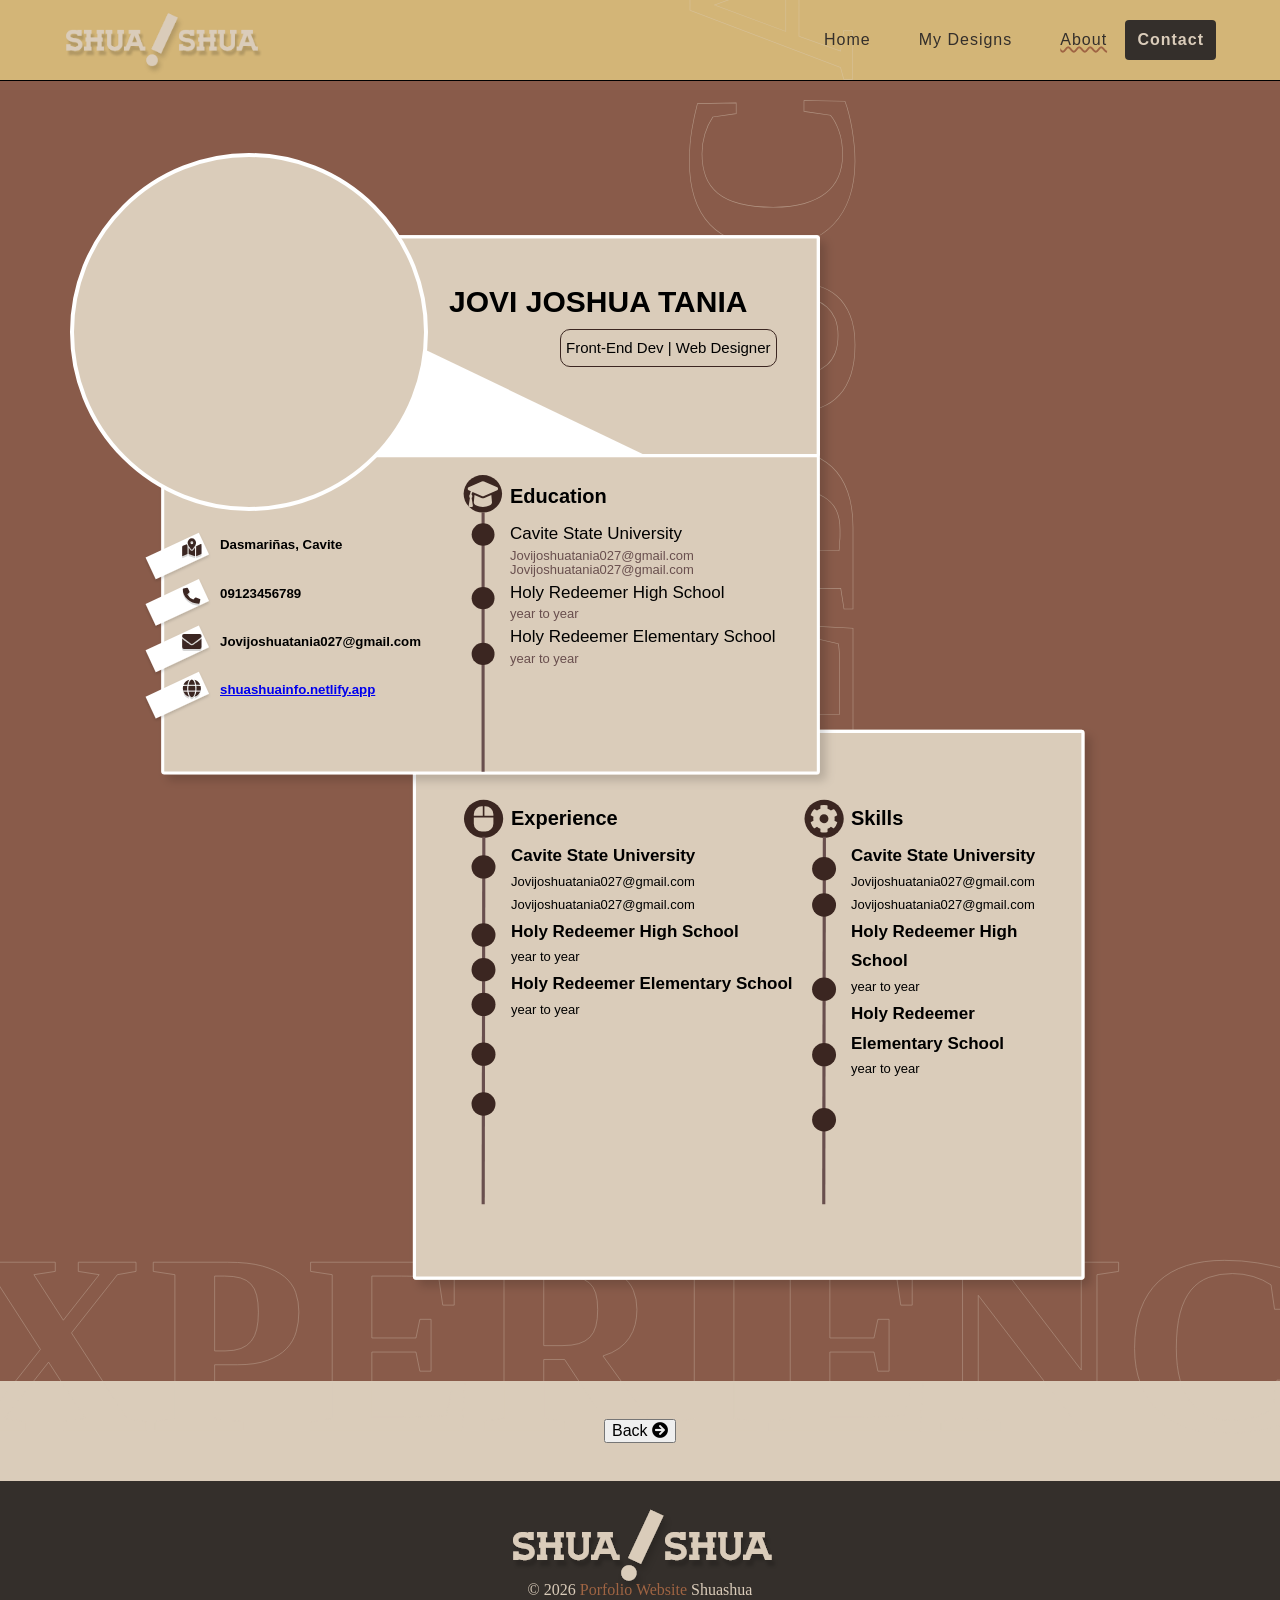
<file: Shuashua-Landing page/About.html>
<!DOCTYPE html>
<html lang="en">

<head>
    <meta charset="UTF-8">
    <meta http-equiv="X-UA-Compatible" content="IE=edge">
    <meta name="viewport" content="width=device-width, initial-scale=1.0">
    <title>Shuashua</title>
    <!-- favicon -->
    <link rel="shortcut icon" href="./Assets/My-Icon.png" type="image/x-icon" />
    <!-- normalize -->
    <link rel="stylesheet" href="./normalize.css" />
    <!-- font-awesome -->
    <link rel="stylesheet" href="https://cdnjs.cloudflare.com/ajax/libs/font-awesome/5.14.0/css/all.min.css" />
    <!-- main css -->
    <link rel="stylesheet" href="./main.css" />
</head>

<body>
    <nav class="navbar">

        <div class="nav-center">

            <div class="nav-header">
                <a href="index" class="nav-logo">
                    <img src="./Assets/Logo.png" draggable="false" alt="Logo not found">
                </a>

                <button type="button" class="btn nav-btn">
                    <i class="fas fa-bars" class="links-btn"></i>
                </button>
            </div>

            <div class="nav-links">
                <a href="index" class="nav-link" >home</a>
                <a href="designs" class="nav-link">my designs</a>
                <a href="About" class="nav-link" id="underline-link">about</a>

                <div class="contact-link">
                    <a href="contact.html" class="links-btn">contact</a>
                </div>
            </div>
        </div>
    </nav>
    <!-- end of nav -->

    <!-- main -->
    <section class="about-container">
        <div class="about-box-1">
            <img src="./Assets/about-box-1.svg" alt="">
            <div class="about-flex-top">
                <div class="about-flex-right">
                    <h1>JOVI JOSHUA TANIA</h1>
                    <h2>Front-End Dev | Web Designer</h2>
                </div>
                <div class="about-flex-left" id="about-info">
                    <h5>Dasmariñas, Cavite</h5>
                    <h5>09123456789</h5>
                    <h5>Jovijoshuatania027@gmail.com</h5>
                    <a href="#">
                        <h5>shuashuainfo.netlify.app</h5>
                    </a>
                    
                </div>
                <div class="about-flex-left" id="about-education">
                    <h1>Education</h1>
                    <h2>Cavite State University</h2>
                    <h3>Jovijoshuatania027@gmail.com</h3>
                    <h3>Jovijoshuatania027@gmail.com</h3>
                    <h2>Holy Redeemer High School</h2>
                    <h3>year to year</h3>
                    <h2>Holy Redeemer Elementary School</h2>
                    <h3>year to year</h3>
                </div>
            </div>
            <div class="about-profile"></div>
        </div>

            <img src="./Assets/EDUCA.svg" class="about-educa" alt="">
            <img src="./Assets/EXPERIENCE.svg" class="about-experience" alt="">

        <div class="about-box-2">
            <img src="./Assets/about-box-2.svg" alt="">
            <div class="about-flex-bottom">
                <div class="about-flex-left" id="about-experience">
                    <h1>Experience</h1>
                    <h2>Cavite State University</h2>
                    <h3>Jovijoshuatania027@gmail.com</h3>
                    <h3>Jovijoshuatania027@gmail.com</h3>
                    <h2>Holy Redeemer High School</h2>
                    <h3>year to year</h3>
                    <h2>Holy Redeemer Elementary School</h2>
                    <h3>year to year</h3>
                </div>
                <div class="about-flex-left" id="about-skills">
                    <h1>Skills</h1>
                    <h2>Cavite State University</h2>
                    <h3>Jovijoshuatania027@gmail.com</h3>   
                    <h3>Jovijoshuatania027@gmail.com</h3>
                    <h2>Holy Redeemer High School</h2>
                    <h3>year to year</h3>
                    <h2>Holy Redeemer Elementary School</h2>
                    <h3>year to year</h3>
                </div>
            </div>
        </div>

    </section>
    <!-- end of main -->

    <!-- i did create another div for just a button -->
    <div class="about-button-section">
        <a href="index.html">
            <button class="about-button">Back
                <i class="fas fa-arrow-circle-right"></i>
            </button>
        </a>
    </div>
    <!-- footer -->
    <footer class="page-footer">
    
        <div class="footer-logo">
            <img src="./Assets/Logo.png" alt="">
        </div>
        <p>
            &copy; <span id="date"></span>
            <span class="footer-logo">Porfolio Website</span>
            Shuashua
        </p>
    
    </footer>
    
    <!--Script-->
    <script src="./app.js"></script>
    
    </body>
    
</html>
</file>
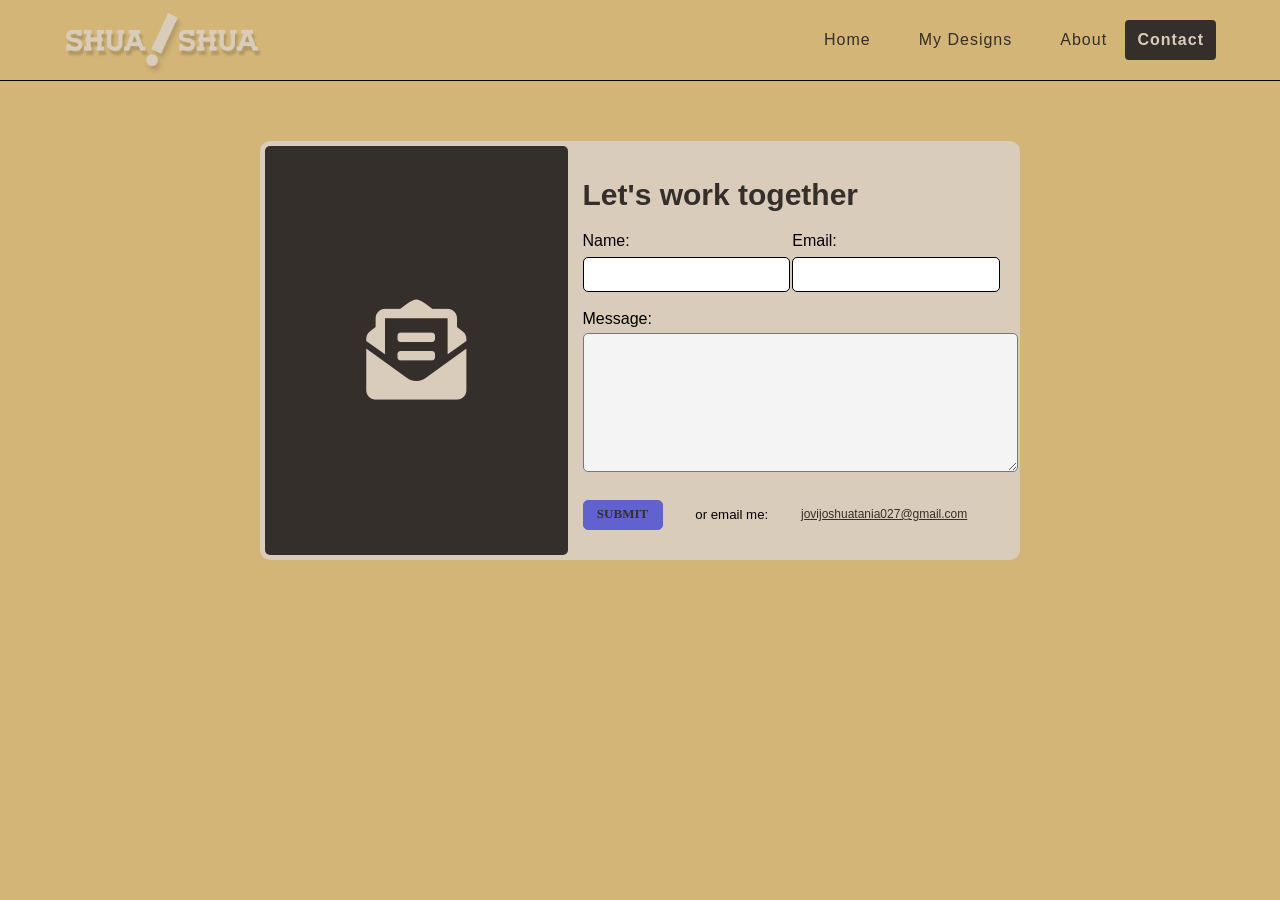
<file: Shuashua-Landing page/contact.html>
<!DOCTYPE html>
<html lang="en">

<head>
    <meta charset="UTF-8">
    <meta http-equiv="X-UA-Compatible" content="IE=edge">
    <meta name="viewport" content="width=device-width, initial-scale=1.0">
    <title>Shuashua</title>
    <!-- favicon -->
    <link rel="shortcut icon" href="./Assets/My-Icon.png" type="image/x-icon" />
    <!-- normalize -->
    <link rel="stylesheet" href="./normalize.css" />
    <!-- font-awesome -->
    <link rel="stylesheet" href="https://cdnjs.cloudflare.com/ajax/libs/font-awesome/5.14.0/css/all.min.css" />
    <!-- main css -->
    <link rel="stylesheet" href="./main.css" />
</head>

<body>
    <nav class="navbar">

        <div class="nav-center">

            <div class="nav-header">
                <a href="index.html" class="nav-logo">
                    <img src="./Assets/Logo.png" draggable="false" alt="Logo not found">
                </a>

                <button type="button" class="btn nav-btn">
                    <i class="fas fa-bars" class="links-btn"></i>
                </button>
            </div>

            <div class="nav-links">
                <a href="index.html" class="nav-link">home</a>
                <a href="designs.html" class="nav-link">my designs</a>
                <a href="https://drive.google.com/file/d/19__gtTe6ri9Hg6_3h8Zyv2FiRwlwkiGs/view" class="nav-link">about</a>

                <div class="contact-link">
                    <a href="contact.html" class="links-btn">contact</a>
                </div>
            </div>
        </div>
    </nav>
    <!-- end of nav -->
    
    <!-- main -->
    <!-- <section class="contact-container">

        <div class="contact-container-grid">

            <div class="contact-form">
                <form action="">
                    
                </form>
            </div>
        </div>

    </section> -->
    <section class="form-bg">

        <div class="form-center">

            <div class="form-right">
                <i class="fas fa-envelope-open-text"></i>
                <!-- <img src="https://play-lh.googleusercontent.com/HYbCzhAI27G_Hd2F-qPKHZJq6O7Xfrli6GjH-MPfCT5QeQdytUx_PxDE8idRqOn4lXQ"alt=""> -->
            </div>
            
            <form action="/action_page.php" class="form-left" method="post" autocomplete="off">
                <h1>Let's work together</h1>
                <div class="form-text">
                    <label for="fname">Name:</label>
                    <label for="fname">Email:</label>
                    <input type="text" class="text" id="fname" name="fname" placeholder="" size="8">
                    <input type="text" class="text" id="lname" name="lname" placeholder="" size="8">
                </div>
                <label for="fname">Message:</label><br>
                <textarea name="message" class="message" rows="7" cols="50" placeholder=""></textarea><br>
                <div class="form-button">
                    <input type="submit" class="submit" value="submit" onclick="alert('Thank you :)')">
                    <h5>or email me:</h5>
                    <a href="https://mail.google.com/mail/u/0/?ogbl#inbox? compose=GTvVlcRwPxSPdVBqFNCXntnLhFgfHrPtMrMftHZBKCPTCJHkNDTCWWLvmpwpLXcxHwJCbqzDfGtdC">jovijoshuatania027@gmail.com</a>
                </div>
            </form>
        </div>
        
    </section>
    <!-- end of main -->    

    <!-- footer -->
    <!-- <footer class="page-footer">
    
        <div class="footer-logo">
            <img src="./Assets/Logo.png" alt="">
        </div>
        <p>
            &copy; <span id="date"></span>
            <span class="footer-logo">Porfolio Website</span>
            Shuashua
        </p>
    
    </footer> -->
    
    <!--Script-->
    <script src="./app.js"></script>
    
    </body>
    
    </html>
</file>
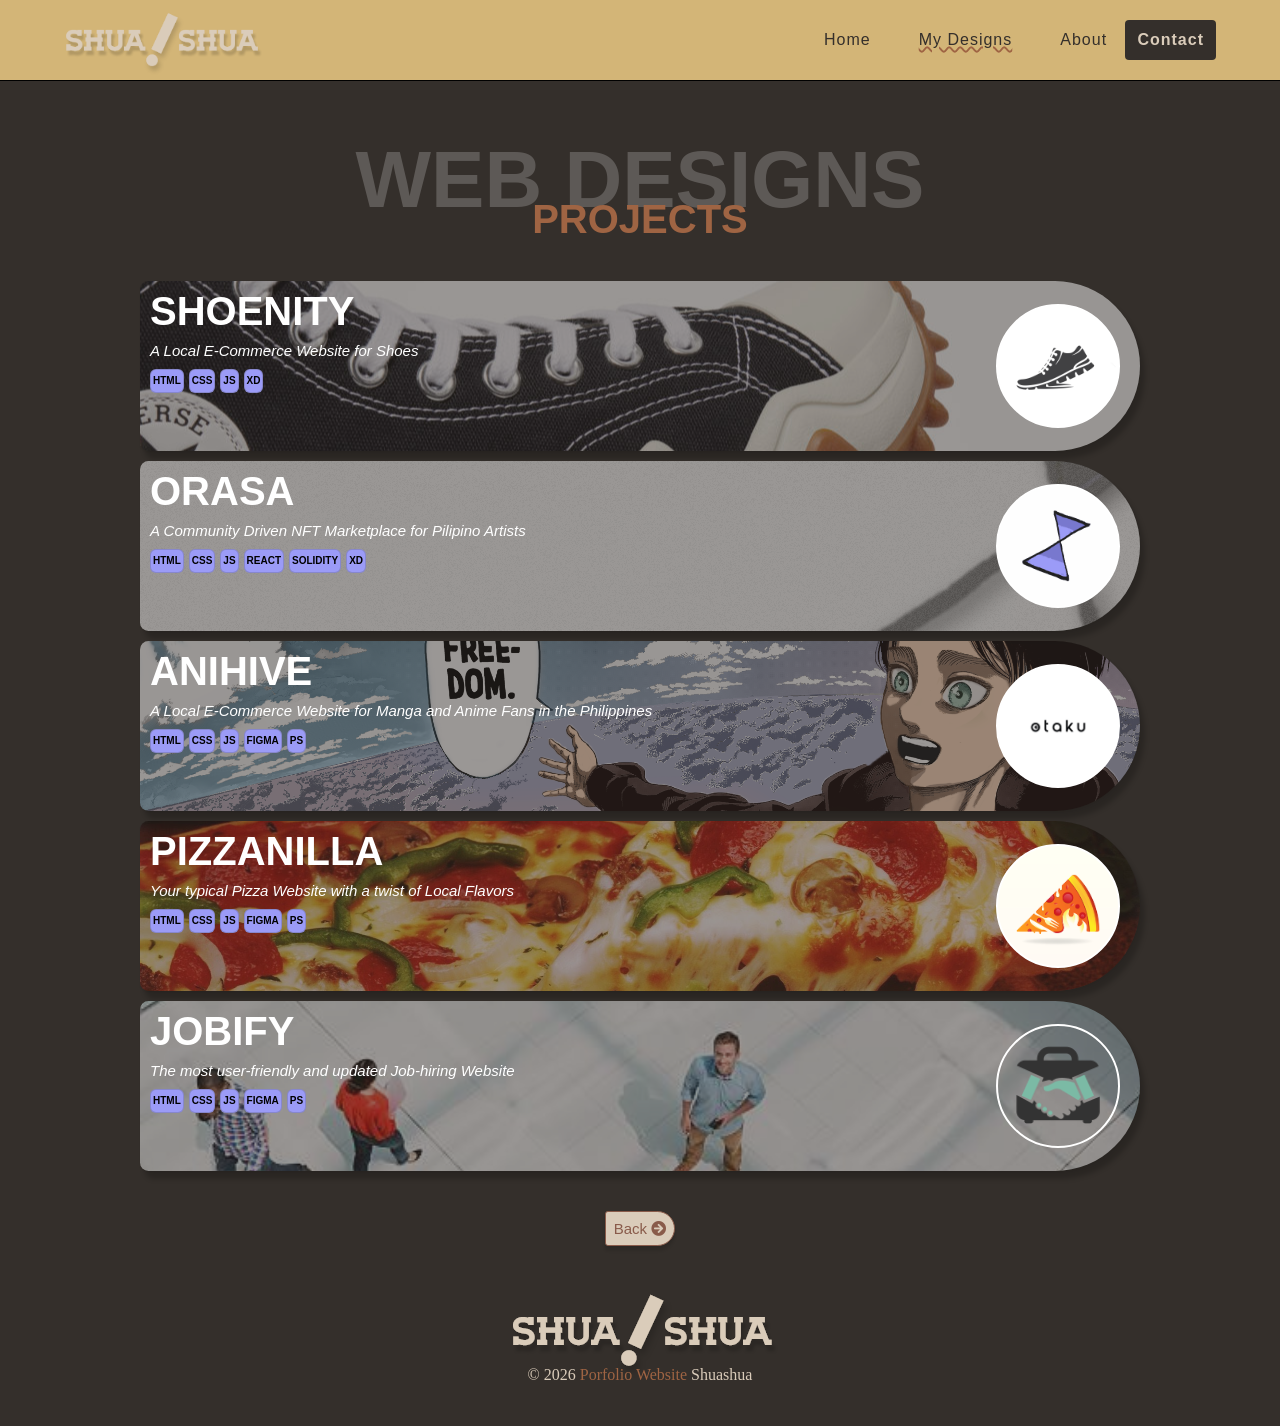
<file: Shuashua-Landing page/designs.html>
<!DOCTYPE html>
<html lang="en">

<head>
    <meta charset="UTF-8">
    <meta http-equiv="X-UA-Compatible" content="IE=edge">
    <meta name="viewport" content="width=device-width, initial-scale=1.0">
    <title>Shuashua</title>
    <!-- favicon -->
    <link rel="shortcut icon" href="./Assets/My-Icon.png" type="image/x-icon" />
    <!-- normalize -->
    <link rel="stylesheet" href="./normalize.css" />
    <!-- font-awesome -->
    <link rel="stylesheet" href="https://cdnjs.cloudflare.com/ajax/libs/font-awesome/5.14.0/css/all.min.css" />
    <!-- main css -->
    <link rel="stylesheet" href="./main.css" />
</head>

<body>
    <nav class="navbar">

        <div class="nav-center">

            <div class="nav-header">
                <a href="index.html" class="nav-logo">
                    <img src="./Assets/Logo.png" draggable="false" alt="Logo not found">
                </a>

                <button type="button" class="btn nav-btn">
                    <i class="fas fa-bars" class="links-btn"></i>
                </button>
            </div>

            <div class="nav-links">
                <a href="index.html" class="nav-link">home</a>
                <a href="designs.html" class="nav-link" id="underline-link">my designs</a>
                <a href="https://drive.google.com/file/d/19__gtTe6ri9Hg6_3h8Zyv2FiRwlwkiGs/view" class="nav-link">about</a>

                <div class="contact-link">
                    <a href="contact.html" class="links-btn">contact</a>
                </div>
            </div>
        </div>
    </nav>
    <!-- end of nav -->

    <!-- main -->
    <section class="designs-section">

            <h1 class="overlapping-text-design" id="design-subtitle-1">WEB DESIGNS</h1>
            <h1 class="overlapping-text-design" id="design-title-1">PROJECTS</h1>

        <div class="design-section-grid">
            <!-- id is for the box, class is for names, tags, img, etc. -->
        
            <a href="#" target="_blank">
                <div class="design-box" id="design-1">
                    <img src="./Assets/Shoe.jpg" alt="">
                    <div class="Text-grid-field">
                        <h1>SHOENITY
                        <h2>A Local E-Commerce Website for Shoes</h2>
                        <div class="design-tags">
                            <h3>HTML</h3>
                            <h3>CSS</h3>
                            <h3>JS</h3>
                            <h3>XD</h3>
                        </div>
                    </div>
                    <div class="circle-1">
                        <!-- <img src="./Assets/My-Icon.png" alt=""> -->
                    </div>
                </div>
            </a>

            <a href="#" target="_blank">
                <div class="design-box" id="design-2">
                    <img src="./Assets/design-wallpaper-1.png" alt="">
                    <div class="Text-grid-field">
                        <h1>ORASA</h1>
                        <h2>A Community Driven NFT Marketplace for Pilipino Artists</h2>
                        <div class="design-tags">
                            <h3>HTML</h3>
                            <h3>CSS</h3>
                            <h3>JS</h3>
                            <h3>REACT</h3>
                            <h3>SOLIDITY</h3>
                            <h3>XD</h3>
                        </div>
                    </div>
                    <div class="circle-2">
                        <!-- <img src="./Assets/My-Icon.png" alt=""> -->
                    </div>
                </div>
            </a>
            <a href="#" target="_blank">
                <div class="design-box" id="design-3">
                    <img src="./Assets/Anime-bg.png" alt="">
                    <div class="Text-grid-field">
                        <h1>ANIHIVE</h1>
                        <h2>A Local E-Commerce Website for Manga and Anime Fans in the Philippines</h2>
                        <div class="design-tags">
                            <h3>HTML</h3>
                            <h3>CSS</h3>
                            <h3>JS</h3>
                            <h3>FIGMA</h3>
                            <h3>PS</h3>
                        </div>
                    </div>
                    <div class="circle-3">
                        <!-- <img src="./Assets/My-Icon.png" alt=""> -->
                    </div>
                </div>
            </a>
            <a href="#" target="_blank">
                <div class="design-box" id="design-4">
                    <img src="./Assets/Pizza-bg.jpg" alt="">
                    <div class="Text-grid-field">
                        <h1>PIZZANILLA</h1>
                        <h2>Your typical Pizza Website with a twist of Local Flavors</h2>
                        <div class="design-tags">
                            <h3>HTML</h3>
                            <h3>CSS</h3>
                            <h3>JS</h3>
                            <h3>FIGMA</h3>
                            <h3>PS</h3>
                        </div>
                    </div>
                    <div class="circle-4">
                        <!-- <img src="./Assets/My-Icon.png" alt=""> -->
                    </div>
                </div>
            </a>
            <a href="#" target="_blank">
                <div class="design-box" id="design-5">
                    <img src="./Assets/Jobify-bg.jpg" alt="">
                    <div class="Text-grid-field">
                        <h1>JOBIFY</h1>
                        <h2>The most user-friendly and updated Job-hiring Website</h2>
                        <div class="design-tags">
                            <h3>HTML</h3>
                            <h3>CSS</h3>
                            <h3>JS</h3>
                            <h3>FIGMA</h3>
                            <h3>PS</h3>
                        </div>
                    </div>
                    <div class="circle-5">
                        <!-- <img src="./Assets/My-Icon.png" alt=""> -->
                    </div>
                </div>
            </a>
        </div>

            <a href="index.html">
                <button class="design-btn-back">Back
                    <i class="fas fa-arrow-circle-right"></i>
                </button>
            </a>
        <!-- <div class="design button">button</div> -->
    </section>
    <!-- end of main -->

    <!-- footer -->
    <footer class="page-footer">
    
        <div class="footer-logo">
            <img src="./Assets/Logo.png" alt="">
        </div>
        <p>
            &copy; <span id="date"></span>
            <span class="footer-logo">Porfolio Website</span>
            Shuashua
        </p>
    
    </footer>

    <!--Script-->
    <script src="./app.js"></script>
</body>

</html>
</file>
<file: Shuashua-Landing page/main.css>
html {
  font-size: 100%;
} /*16px*/

body {
  background: #d3b577;
  font-family: -apple-system, BlinkMacSystemFont, "Segoe UI", Roboto, Oxygen,
    Ubuntu, Cantarell, "Open Sans", "Helvetica Neue", sans-serif;
  font-weight: 400;
  line-height: 1.75;
}
body::-webkit-scrollbar {
  display: none;
}
/* the animation of hamburger menu */
.open {
}
/* Nav-Buttons \ Contact Button */
.links-btn {
  cursor: pointer;
  text-decoration: none;
  color: #daccba;
  border-radius: 0.25rem;
  /* border: 2px solid rgb(218, 204, 186); */
  background: #342f2b;
  padding: 0.375rem 0.75rem;
  display: inline-block;
  font-family: -apple-system, BlinkMacSystemFont, "Segoe UI", Roboto, Oxygen,
    Ubuntu, Cantarell, "Open Sans", "Helvetica Neue", sans-serif;
  font-weight: 600;
  text-align: center;
  text-transform: capitalize;
  letter-spacing: 1px;
  /* border-top: 1px solid #daccba; */
}

.links-btn:hover {
  color: #3b2621;
  background-color: #daccba;
}
/*
=============== 
Warning
===============
*/
.development {
  background: rgb(167, 16, 16);
  margin: 0;
}
.development h5 {
  color: #daccba;
  margin: 0;
  text-align: center;
}

/*
=============== 
Navbar
===============
*/
.navbar {
  display: flex;
  justify-content: center;
  align-items: center;
  border-bottom: 1px solid #000000;
  /* background: blue; */
}
.nav-center {
  width: 90vw;
  max-width: 1190px;
  /* background: #3b2621; */
}
.nav-header {
  display: flex;
  height: 6rem;
  justify-content: space-between;
  align-items: center;
  /* background: chartreuse; */
}
.nav-header button {
  border: 2px solid #daccba;
  border-radius: 3px;
  box-shadow: 0 5px 3px 0 rgba(0, 0, 0, 0.1), 0 1px 2px 0 rgba(0, 0, 0, 0.06);
  cursor: pointer;
}
.nav-header i {
  color: #895b4a;
}
.nav-header i:hover {
  color: #daccba;
}
/* Nav-Buttons \ Link Buttons */
.nav-links {
  display: flex;
  flex-direction: column;
  /* background: crimson; */
  /* Toggle */
  height: 0;
  overflow: hidden;
  transition: 0.3s ease-in-out all;
}
.show-links {
  /* Toggle */
  height: 400px;
}
.nav-link {
  z-index: 2;
  font-family: "Montserrat", sans-serif;
  font-weight: 400;
  font-size: 1.5rem;
  text-decoration: none;
  display: block;
  text-align: center;
  text-transform: capitalize;
  letter-spacing: 1px;
  padding: 0 0 3.5rem 0;
  /* border-top: 1px solid #daccba; */
  color: #342f2b;
}
.nav-link:hover {
  /* background-color: #fafafa; - */
  text-decoration: underline;
  text-decoration-color: #9b9bf7;
  text-decoration-style: wavy;
  text-decoration-thickness: 2px;

  /* opacity: 50%; - */
  /* color: #3b2621;  - */
  text-shadow: #fafafa;
}
#underline-link {
  text-decoration: underline;
  text-decoration-color: #9f6443;
  text-decoration-style: wavy;
  text-decoration-thickness: 2px;
}
.contact-link {
  justify-content: center;
  display: flex;
}
/* .contact-link:hover {
  background-color: #fafafa;
  opacity: 50%;
  color: #3b2621;
} */
.nav-logo {
  display: flex;
  align-items: center;
  margin-top: 10px;
}
.nav-header img {
  width: 200px;
}

/*                         Responsive Function for Header*/

@media only screen and (max-width: 600px) {
  .nav-header img {
    width: 100px;
  }
}

/*                         Responsive Function for Nav-links*/

@media screen and (min-width: 1200px) {
  .nav-btn {
    display: none;
  }
  .navbar {
    height: 5rem;
  }
  .nav-center {
    display: flex;
    align-items: center;
  }
  .nav-header {
    height: auto;
    margin-right: 2rem;
  }
  .nav-links {
    height: auto;
    flex-direction: row;
    align-items: center;
    margin-left: 30rem;
    width: 100%;
  }
  .nav-link {
    font-weight: 400;
    padding: 0;
    margin-left: 3rem;
    font-weight: 100;
    font-size: 1rem;
    padding: 1.5rem 0;
  }
  .contact-link {
    margin-left: auto;
  }
}

/* 
================================
Page
================================
*/
.page {
  /* background: red; */
  width: 90vw;
  max-width: 1120px;
  margin: 0 auto; /* reason for the canvas to stay at the center */
  padding-top: 2rem;
  /* The reason why the canvas is not merging / when set to 100vh */
  min-height: calc(30vh - (6rem + 4rem));
  height: 645px;
  /* background-color: red; */
}
/* 
================================
Hero
================================
*/
.hero {
  /* width: 9; */
  /* background-color: red; */
  display: flex;
  flex-direction: row;
  justify-content: space-between;
}

.hero-container {
  width: 500px;
  height: 200px;
  align-items: center;
  margin-top: 50px;
  margin-left: 100px;
  /* background: red; */
}

.hero-text-h1 {
  color: #342f2b;
  text-transform: uppercase;
  margin-bottom: -30px;
  padding: 0;
  font-weight: 600;
  font-size: 6em;
  font-family: "Montserrat", sans-serif;
  position: relative;
  /* z-index: 9999; */
  bottom: 1rem;
  right: 0.75%;
}

.hero-text-h2 {
  color: #342f2b;
  text-transform: uppercase;
  margin-top: -50px;
  padding: 0;
  font-family: "Montserrat", sans-serif;
  font-weight: 600;
  font-size: 3em;
}
.hero-text-h2 span {
  color: #9f6443;
  font-family: "Montserrat", sans-serif;
  font-weight: 600;
}
.hero-text p {
  color: #342f2b;
  text-transform: uppercase;
  margin-top: 5px;
  margin-bottom: 30px;
  font-family: "Montserrat", sans-serif;
  font-weight: 500;
  font-size: 15px;
  position: relative;
  left: 0.5%;
}
.hero img {
  width: 50%;
  margin-right: 50px;
}
/* Bordered Button - "Download" */
.info-btn {
  cursor: pointer;
  text-decoration: none;
  color: #daccba;
  background: #342f2b;
  border: none;
  border-radius: 0.75rem;
  padding: 1rem 2rem;
  box-shadow: 0 5px 3px 0 rgba(0, 0, 0, 0.1), 0 1px 2px 0 rgba(0, 0, 0, 0.06);
  text-transform: capitalize;
  display: inline-block;
}
.info-btn:hover {
  background-color: #3b2621;
  color: #daccba;
}
.info-btn-block {
  width: 100%;
}

/* Outlined Button - "Let's talk" */
.info-Outline-btn {
  cursor: pointer;
  text-decoration: none;
  /* border: 2px solid #daccba; */
  background-color: #342f2b;
  color: #daccba;
  padding: 1.1rem 2.25rem;
  border-radius: 0.75rem;
  box-shadow: 0 5px 3px 0 rgba(0, 0, 0, 0.1), 0 1px 2px 0 rgba(0, 0, 0, 0.06);
  font-size: 16px;
}
.info-Outline-btn:hover {
  background-color: #daccba;
  color: #895b4a;
}
.info-Outline-btn-block {
  width: 100%;
}

/* Design Button - "See more" */
.design-btn {
  cursor: pointer;
  color: #daccba;
  background: rgb(52, 47, 43);
  border: none;
  border-radius: 0.5rem 3rem 3rem 0.5rem;
  padding: 0.5rem 0.5rem;
  box-shadow: 0 5px 3px 0 rgba(0, 0, 0, 0.1), 0 1px 2px 0 rgba(0, 0, 0, 0.06);
  text-transform: capitalize;
  font-weight: 400;
  font-size: 15px;
  display: inline-block;
  margin-top: 25px;
}
.design-btn:hover {
  background-color: #daccba;
  color: #895b4a;
}
.design-btn-block {
  width: 100%;
}
/* coffee */
.hero-container img {
  /* Revise with the image below */
  width: 400px;
  float: right;
  margin-right: 475px;
  margin-bottom: 100px;
}
/* 
================================
576 - mobile
992 - tablet
1200 - pc
================================
*/
@media screen and (max-width: 600px) and (min-width: 375px) {
  /* Avatar */
  .hero img {
    /* display: none; */
    position: relative;
    width: 100%;
    top: 200px;
    right: 230px;
    /* padding: 0 0 0 20px; */
  }
  /* Coffee */
  .hero-container img {
    display: none;
  }
  .page {
    padding-top: 1rem;
  }
  .hero {
    margin: 0 0 0 20px;
  }
  .hero-container {
    margin-top: 0;
    margin-left: 0;
  }
  /* Coffee */
  .hero-container img {
    display: none;
  }
  .hero-text-h1 {
    font-size: 4em;
  }
  .hero-text-h2 {
    font-size: 1.8em;
  }
  .info-btn {
    display: none;
  }
  .info-Outline-btn {
    display: none;
  }
  /* Design container */
  .design-grid-container {
    display: grid;
    grid-template-columns: 1fr;
    grid-gap: 20px 20px;
    /* background-color: #2196f3; */
  }
  .body {
    background-color: chartreuse;
  }
}

@media screen and (max-width: 992px) and (min-width: 600px) {
}
@media screen and (max-width: 1200px) and (min-width: 992px) {
}
/* 
================================
Section
================================
*/
/* .page-2 */
.section {
  height: 770px;
  /* max-width: 1120px; */
  /* margin: 0 auto; */
  background: #ffffff;
  color: black;
  display: flex;
  align-items: center;
  justify-content: center;
}
.section-designs {
  display: flex;
  flex-direction: column;
  justify-content: space-around;
  /* background-color: red; */
  /* width: 90vw; Turning this on will make the hell outtaa burn everything we've done. */
  height: 500px;
  width: 1000px;
  /* position: relative; */
}

#title-page-2 {
  text-align: center;
  font-family: -apple-system, BlinkMacSystemFont, "Segoe UI", Roboto, Oxygen,
    Ubuntu, Cantarell, "Open Sans", "Helvetica Neue", sans-serif;
  color: rgb(87, 87, 87);
  font-weight: 600;
  font-size: 40px;
  width: 100%;
  opacity: 0.3;
}
#subtitle-page-2 {
  text-align: center;
  font-family: -apple-system, BlinkMacSystemFont, "Segoe UI", Roboto, Oxygen,
    Ubuntu, Cantarell, "Open Sans", "Helvetica Neue", sans-serif;
  color: #895b4a;
  font-weight: 600;
  font-size: 80px;
  width: 100%;
}
/* 
================================
Designs page
================================
*/
.design-page {
  background: #daccba;
  height: 800px;
  background: url(./Assets/design-wallpaper-blurry-1.png);
  background-repeat: no-repeat;
  background-attachment: fixed;
  background-size: cover;
}
.design-hero {
  display: flex;
  flex-direction: column;
  justify-content: center;
  align-items: center;
}
/* .design-hero button {
  margin-top: 20px;
  height: 50px;
  width: 90px;
} */
.overlapping-text {
  position: absolute;
  margin-bottom: 530px;
}
#design-title {
  margin-top: 35px;
  text-align: center;
  font-family: -apple-system, BlinkMacSystemFont, "Segoe UI", Roboto, Oxygen,
    Ubuntu, Cantarell, "Open Sans", "Helvetica Neue", sans-serif;
  color: rgb(87, 87, 87);
  font-weight: 600;
  font-size: 40px;
  width: 100%;
}
#design-subtitle {
  text-align: center;
  font-family: -apple-system, BlinkMacSystemFont, "Segoe UI", Roboto, Oxygen,
    Ubuntu, Cantarell, "Open Sans", "Helvetica Neue", sans-serif;
  color: #895b4a;
  font-weight: 600;
  font-size: 80px;
  width: 100%;
  opacity: 0.2;
}
/* 
================================
Start of Grid Design
================================
*/
.design-grid-container {
  display: grid;
  grid-template-columns: 1fr 1fr 1fr;
  grid-gap: 20px 20px;
  /* background-color: #2196f3; */
  padding: 10px;
  margin-top: 200px;
}

@media only screen and (max-width: 600px) {
  /* Design container */
  .design-grid-container {
    display: grid;
    grid-template-columns: 1fr;
    grid-gap: 20px 20px;
    /* background-color: #2196f3; */
  }
}

.grid-item {
  display: grid;
  grid-template-rows: 60% 30% 10%;
  /* Grid-Box-1 */
  box-shadow: 5px 8px 5px 0 rgba(0, 0, 0, 0.2), 0 1px 2px 0 rgba(0, 0, 0, 0.06);
  border-radius: 10px;
  text-align: center;
  font-size: 30px;
  height: 230px;
  width: 250px;
  cursor: pointer;
  padding: 2px;
  /* background-color: #895b4a; */
  transition: all 0.3s ease-out;
}
.grid-item:hover {
  /* turning off the "inline-block" code will turn the whole grid canvas intack */
  /* display: inline-block; */
  transform: scale(1.05);
  transition: all 0.2s ease-in-out;
  transition-duration: 0.3s, 0s;
}
.design-grid-container-top {
  border-radius: 10px 10px 0 0;
  filter: grayscale(1);
  position: relative;
  overflow: hidden;
  transition: all 1s ease-out;
}
.design-grid-container-top:hover {
  filter: none;
  transition: all 0.3s ease-in-out;
}
.design-grid-container-top img {
  width: 100%;
  /* opacity  */
}
.design-grid-container-middle {
  background-color: white;
  display: flex;
  justify-content: center;
  align-items: center;
  text-align: center;
}
.design-grid-container-middle h1 {
  margin: 0;
  font-size: 20px;
  font-family: "Roboto", sans-serif;
  font-weight: 400;
}
.design-grid-container-bottom {
  background-color: #daccba;
  display: flex;
  flex-direction: row;
  justify-content: space-around;
  text-align: center;
  align-items: center;
  border-radius: 0 0 10px 10px;
}
.design-grid-container-bottom h4 {
  margin: 0;
  font-size: 12px;
  font-family: "Roboto", sans-serif;
  font-weight: 100;
}

@media screen and (max-width: 600px) and (min-width: 375px) {
  .design-page {
    height: 1000px;
  }
  .overlapping-text {
    margin-bottom: 750px;
  }
  #design-title {
    font-size: 20px;
  }
  #design-subtitle {
    font-size: 40px;
  }
  .design-grid-container {
    margin-top: 150px;
  }
  #grid-item-hide {
    display: none;
  }
}

/* 
================================
Designs.html
================================
*/
.designs-section {
  display: flex;
  flex-direction: column;
  justify-content: center;
  align-items: center;
  background: #342f2b;
}
.design-section-grid {
  display: grid;
  grid-template-rows: auto;
  grid-gap: 10px;
  color: red;
  margin-top: 200px;
  margin-bottom: 60px;
  /* background-color: blue; */
  /* padding: 10px; */
}
/* Design Title */
.overlapping-text-design {
  position: absolute;
  margin-bottom: 1040px;
}
#design-title-1 {
  margin-top: 130px;
  text-align: center;
  font-family: -apple-system, BlinkMacSystemFont, "Segoe UI", Roboto, Oxygen,
    Ubuntu, Cantarell, "Open Sans", "Helvetica Neue", sans-serif;
  color: #9f6443;
  font-weight: 600;
  font-size: 40px;
  width: 100%;
}
#design-subtitle-1 {
  text-align: center;
  font-family: -apple-system, BlinkMacSystemFont, "Segoe UI", Roboto, Oxygen,
    Ubuntu, Cantarell, "Open Sans", "Helvetica Neue", sans-serif;
  color: #ffffff;
  font-weight: 600;
  font-size: 80px;
  width: 100%;
  opacity: 0.2;
}
.design-section-grid a {
  text-decoration: none;
}
/* aaaaaaaaaaaaaaaaaaaaaaaaaaaaaaaaaaaaaaaaaaaaaaaaaaaaaaaaaaaaa */
.design-box {
  position: relative;
  overflow: hidden;
  cursor: pointer;
  display: flex;
  justify-content: space-between;
  height: 170px;
  /* for Responsive */
  width: 1000px;
  /* border: 2px solid #daccba; */
  border-radius: 10px 100px 100px 10px;
  box-shadow: 5px 8px 5px 0 rgba(0, 0, 0, 0.2), 0 1px 2px 0 rgba(0, 0, 0, 0.06);
  transition: all 0.3s ease-out;
}
.design-box:hover {
  transform: scale(1.05);
  transition: all 0.2s ease-in-out;
  transition-duration: 0.3s, 0s;
}
.Text-grid-field {
  display: grid;
  grid-template-rows: 40% 40% 20%;
  /* border: 1px solid black; */
  align-items: center;
  justify-content: center;
  height: 100px;
  padding-top: 10px;
  padding-left: 10px;
}
.Text-grid-field h1 {
  position: relative;
  font-family: -apple-system, BlinkMacSystemFont, "Segoe UI", Roboto, Oxygen,
    Ubuntu, Cantarell, "Open Sans", "Helvetica Neue", sans-serif;
  color: #ffffff;
  font-weight: 600;
  font-size: 40px;
  padding-right: 10px;
}
.Text-grid-field h2 {
  position: relative;
  font-family: -apple-system, BlinkMacSystemFont, "Segoe UI", Roboto, Oxygen,
    Ubuntu, Cantarell, "Open Sans", "Helvetica Neue", sans-serif;
  color: #ffffff;
  font-style: italic;
  font-weight: 100;
  font-size: 15px;
  /* padding-left: 10px; */
}
.design-tags {
  display: flex;
  align-items: center;
  text-align: center;
}
.design-tags h3 {
  position: relative;
  font-family: -apple-system, BlinkMacSystemFont, "Segoe UI", Roboto, Oxygen,
    Ubuntu, Cantarell, "Open Sans", "Helvetica Neue", sans-serif;
  color: #000000;
  font-weight: 700;
  font-size: 10px;
  border: 0.5px solid rgba(71, 71, 71, 0.24);
  border-radius: 6px;
  background: #9b9bf7;
  padding: 2px;
  margin-right: 5px;
  text-align: center;
  justify-content: center;
}
/* Circle logo's On DIV(s) */
.circle-1 {
  position: relative;
  background: url(./Assets/Shoe-logo.jpg) no-repeat;
  background-position: center;
  background-size: cover;
  border: 2px solid #ffffff;
  border-radius: 120px;
  height: 120px;
  width: 120px;
  top: 23px;
  right: 20px;
}
.circle-2 {
  position: relative;
  background: url(./Assets/My-Icon_1.png) no-repeat;
  background-position: center;
  background-size: cover;
  border: 2px solid #ffffff;
  border-radius: 120px;
  height: 120px;
  width: 120px;
  top: 23px;
  right: 20px;
}
.circle-3 {
  position: relative;
  background: url(./Assets/Anime-logo.png) no-repeat;
  background-position: center;
  background-size: cover;
  border: 2px solid #ffffff;
  border-radius: 120px;
  height: 120px;
  width: 120px;
  top: 23px;
  right: 20px;
}
.circle-4 {
  position: relative;
  background: url(./Assets/Pizza-logo.png) no-repeat;
  background-position: center;
  background-size: cover;
  border: 2px solid #ffffff;
  border-radius: 120px;
  height: 120px;
  width: 120px;
  top: 23px;
  right: 20px;
}
.circle-5 {
  position: relative;
  background: url(./Assets/Jobify-logo.png) no-repeat;
  background-position: center;
  background-size: cover;
  border: 2px solid #ffffff;
  border-radius: 120px;
  height: 120px;
  width: 120px;
  top: 23px;
  right: 20px;
}
/* Background IMG on DIV */
#design-1 img {
  position: absolute;
  opacity: 0.5;
  background: no-repeat;
  top: 145%;
  left: 50%;
  transform: translate(-50%, -50%);
  transition: all 0.3s ease-out;
}
#design-1 img:hover {
  opacity: 0.8;
  transition: all 0.2s ease-in-out;
  transition-duration: 0.3s, 0s;
}
#design-2 img {
  position: absolute;
  opacity: 0.5;
  background: no-repeat;
  top: 10%;
  left: 50%;
  transform: translate(-50%, -50%);
  transition: all 0.3s ease-out;
}
#design-2 img:hover {
  opacity: 0.8;
  transition: all 0.2s ease-in-out;
  transition-duration: 0.3s, 0s;
}
#design-3 img {
  position: absolute;
  opacity: 0.5;
  background: no-repeat;
  width: 1000px;
  top: 100%;
  left: 50%;
  transform: translate(-50%, -50%);
  transition: all 0.3s ease-out;
}
#design-3 img:hover {
  opacity: 0.8;
  transition: all 0.2s ease-in-out;
  transition-duration: 0.3s, 0s;
}
#design-4 img {
  position: absolute;
  opacity: 0.5;
  background: no-repeat;
  width: 1000px;
  top: 100%;
  left: 50%;
  transform: translate(-50%, -50%);
  transition: all 0.3s ease-out;
}
#design-4 img:hover {
  opacity: 0.8;
  transition: all 0.2s ease-in-out;
  transition-duration: 0.3s, 0s;
}
#design-5 img {
  position: absolute;
  opacity: 0.5;
  background: no-repeat;
  width: 1000px;
  top: 85%;
  left: 50%;
  transform: translate(-50%, -50%);
  transition: all 0.3s ease-out;
}
#design-5 img:hover {
  opacity: 0.8;
  transition: all 0.2s ease-in-out;
  transition-duration: 0.3s, 0s;
}
.design-btn-back {
  position: relative;
  cursor: pointer;
  color: #895b4a;
  background: #daccba;
  border: 0.1px solid #895b4a;
  border-radius: 0.5rem 3rem 3rem 0.5rem;
  padding: 0.5rem 0.5rem;
  box-shadow: 0 5px 3px 0 rgba(0, 0, 0, 0.1), 0 1px 2px 0 rgba(0, 0, 0, 0.06);
  text-transform: capitalize;
  font-weight: 400;
  font-size: 15px;
  bottom: 20px;
  transition: all 0.3s ease-out;
  /* display: inline-block; */
}
.design-btn-back:hover {
  transition: all 0.2s ease-in-out;
  transition-duration: 0.3s, 0s;
  background-color: #895b4a;
  color: #daccba;
  border: 0.1px solid #daccba;
}

@media only screen and (max-width: 600px) {
  .design-section-grid {
    margin-top: 130px;
  }
  .overlapping-text-design {
    position: absolute;
  }
  .design-box {
    width: 370px;
  }
  .Text-grid-field {
    height: 130px;
    width: 250px;
  }
  .Text-grid-field h2 {
    width: 200px;
    line-height: 1.1;
  }
  #design-title-1 {
    margin-top: 80px;
    font-size: 20px;
    font-family: "Roboto", sans-serif;
  }
  #design-subtitle-1 {
    line-height: 0.2;
    font-size: 50px;
    color: transparent;
    text-shadow: 0 0 5px rgba(201, 201, 201, 0.5);
    font-family: "Montserrat", sans-serif;
  }
}

/* 
================================
About
================================
*/
.about-container {
  /* background-color: #9b9bf7; */
  background-color: #895b4a;
  height: 1300px;
  display: flex;
  justify-content: center;
  flex-direction: row;
}
.about-box-1 {
  margin-top: 130px;
  position: relative;
  margin-right: 300px;
  z-index: 2;
}
.about-box-1 img {
  width: 700px;
  height: 600px;
}
.about-box-2 {
  position: absolute;
  margin-left: 230px;
  margin-top: 630px;
}
.about-box-2 img {
  width: 700px;
  height: 600px;
}
.about-profile {
  position: relative;
  border: 4px solid #ffffff;
  background: #daccba;
  border-radius: 200px;
  width: 350px;
  height: 350px;
  bottom: 57%;
  right: 10%;
}
/* Text inside the boxes - TOP */
.about-flex-top {
  position: absolute;
  display: flex;
  flex-direction: row;
  flex-wrap: wrap;
  text-align: center;
  /* background-color: red; */
  width: 660px;
  height: 550px;
  top: 15px;
  left: 20px;
}
.about-flex-right {
  font-family: "Roboto", sans-serif;
  display: flex;
  flex-direction: column;
  justify-content: center;
  align-items: center;
}
.about-flex-right h1 {
  font-size: 30px;
  margin-top: 50px;
  margin-left: 260px;
}
.about-flex-right h2 {
  font-weight: 400;
  font-size: 15px;
  margin-top: -20px;
  margin-bottom: 730px;
  margin-left: 400px;
  border: 1px solid #3b2621;
  border-radius: 10px;
  padding: 5px;
  /* background: #9b9bf7; */
}
.about-flex-left {
  font-family: "Roboto", sans-serif;
  position: absolute;
  /* background-color: dodgerblue; */
  display: flex;
  flex-direction: column;
  padding: 10px;
  flex: 50%;
  /* width: 897px; */
}
#about-info {
  margin-top: 275px;
  margin-left: 50px;
  text-align: start;
}
#about-info h5 {
  padding: 0;
  margin-bottom: 3px;
}
#about-education {
  margin-top: 230px;
  margin-left: 340px;
  text-align: start;
}
#about-education h1 {
  padding: 0;
  margin-bottom: 5px;
  font-size: 20px;
}
#about-education h2 {
  padding: -5px;
  margin: 0;
  font-size: 17px;
  font-weight: 500;
}
#about-education h3 {
  padding: 0;
  margin: 0;
  font-size: 13px;
  font-weight: 500;
  color: #694f4e;
}
#about-education h4 {
  padding: 0;
  margin: 0 0 10px 0;
  font-size: 10px;
  font-weight: 400;
  color: #694f4e;
}
#about-education h5 {
  /* single h5 for margin bottom */
  padding: 0;
  margin: 0 0 13px 0;
  font-size: 13px;
  font-weight: 500;
  line-height: 0.9;
  color: #694f4e;
}
#about-education h3,
h4 {
  line-height: 1.1;
}
/* Text inside the boxes - BOTTOM */
.about-flex-bottom {
  position: absolute;
  display: flex;
  flex-direction: row;
  flex-wrap: wrap;
  text-align: center;
  /* background-color: red; */
  width: 660px;
  height: 550px;
  top: 20px;
  left: 13px;
}
#about-experience {
  margin-top: 47px;
  margin-left: 83px;
  text-align: start;
}
#about-experience h1 {
  padding: 0;
  margin-bottom: 5px;
  font-size: 20px;
}
#about-experience h2 {
  padding: -5px;
  margin: 0;
  font-size: 17px;
}
#about-experience h3 {
  padding: 0;
  margin: 0;
  font-size: 13px;
  font-weight: 400;
}
/* ------------------- */
#about-skills {
  margin-top: 47px;
  margin-left: 423px;
  text-align: start;
}
#about-skills h1 {
  padding: 0;
  margin-bottom: 5px;
  font-size: 20px;
}
#about-skills h2 {
  padding: -5px;
  margin: 0;
  font-size: 17px;
}
#about-skills h3 {
  padding: 0;
  margin: 0;
  font-size: 13px;
  font-weight: 400;
}
/* ------------------- */
.about-educa {
  /* background: yellow; */
  position: absolute;
  width: 300px;
  margin-left: 250px;
  top: -120px;
}
.about-experience {
  /* background: yellow; */
  position: absolute;
  width: 1700px;
  /* top: 100%; */
  margin-top: 1100px;
}
/* about-button */
.about-button-section {
  z-index: 9999;
  display: flex;
  justify-content: center;
  align-items: center;
  background: #daccba;
  height: 100px;
}
.about-button {
  position: relative;
  z-index: 9999;
  cursor: pointer;
  align-items: center;
}
/* 
================================
Contact
================================
*/
/* .contact-container {
  margin: 50px auto auto auto;
  ----------------------- */
/* display: flex;
  flex-direction: row; */
/* -----------------------
  justify-content: center;
  align-items: center;
  border: 2px solid #daccba;
  border-radius: 30px;
  width: 50%;
  height: 400px;
  background: #daccba;
}
.contact-container-form {
  display: flex;
  justify-content: space-between;
} */

.form-bg {
  justify-content: center;
  align-items: center;
  /* background: chartreuse; */
  height: 380px;
}
.form-center {
  margin: 60px auto auto auto;
  /* margin: 30px 0 0 300px; */
  display: flex;
  /* justify-content: space-between; */
  /* border: 2px solid black; */
  border-radius: 10px;
  padding: 5px;
  background-color: #daccba;
  width: 750px;
}
.form-left {
  padding: 15px;
}
.form-left h1 {
  font-family: "Roboto", sans-serif;
  font-weight: 700;
  font-size: 30px;
  color: #342f2b;
  padding: 0;
  margin: 8px 0 5px 0;
}
.form-text {
  display: grid;
  grid-template-columns: auto auto;
  grid-gap: 2px;
  align-items: center;
  margin: 0 0 13px 0;
}
.form-text input {
  font-weight: 100;
  font-size: 15px;
  padding: 8px;
  -webkit-border-radius: 5px;
  -moz-border-radius: 5px;
  border-radius: 5px;
  border: 1px solid;
}
.form-left textarea {
  font-weight: 100;
  font-size: 15px;
  width: 100%;
  padding: 8px;
  -webkit-border-radius: 5px;
  -moz-border-radius: 5px;
  border-radius: 5px;
  /* Textarea width and height are unnecessary due to it's col and row functions on html */
}
.form-right {
  display: flex;
  width: 350px;
  justify-content: center;
  align-items: center;
  /* <--Change this to the prepare width length for Responsive--> */
  height: auto;
  background-color: #342f2b;
  border-radius: 5px;
}
.form-right i {
  color: #daccba;
  font-size: 100px;
  width: 100px;
  height: 100px;
  text-align: center;
  /* align-items: center; */
  /* margin: auto; */
  border-radius: 5px;
}
.form-button {
  padding: 0 0 10px 0;
  display: grid;
  align-items: center;
  grid-template-columns: auto auto auto;
  /* grid-gap: 1px; */
  /* align-items: center; */
  /* background: yellow; */
}
input[type="submit"] {
  text-transform: uppercase;
  font-family: "montserrat";
  font-weight: 600;
}
.form-button a {
  color: #342f2b;
  font-size: 12px;
}
.form-button h5 {
  margin: 0;
  font-weight: 400;
}
.submit {
  font-weight: 500;
  font-size: 13px;
  color: #342f2b;
  cursor: pointer;
  text-align: center;
  width: 80px;
  height: 30px;
  -webkit-border-radius: 5px;
  -moz-border-radius: 5px;
  border-radius: 5px;
  border: 1px solid #6161cf;
  background: #6161cf;
}

@media screen and (max-width: 600px) and (min-width: 375px) {

  
  .form-bg {
  height: 650px;
}
  .form-center {
    display: block;
    width: 350px;
  }
  .form-button {
    display: flex;
    flex-direction: column;
    align-items: center;
  }
  .form-button a {
  font-size: 15px;
}
  .form-right {
    margin: 20px auto 0 auto;
    align-items: center;
    width: 100%;
  }
  .form-right i {
    font-size: 150px;
    padding-left: 40px;
  }
  .form-left h1 {
    margin: 5px 0 5px 0;
  }
  .form-text {
    grid-template-rows: auto auto;
    margin: 0 0 5px 0;
  }
  .submit {
    width: 100%;
    margin-bottom: 5px;
  }
}
/*
================================
SKILLS
================================
*/
.skill-section {
  /* background-color: #daccba; */
  background: url();
  flex-direction: column;
  display: flex;
  align-items: center;
  justify-content: center;
  height: 800px;
}
.skill-section-title {
  position: absolute;
  margin-bottom: 630px;
  /* connected with #design-title #design-subtitle */
}
.skills {
  display: flex;
  flex-direction: column;
  justify-content: center;
  margin-top: 100px;
}
.design-skills {
  display: flex;
  flex-direction: column;
  justify-content: center;
  align-items: center;
  background: #342f2b;
  border-radius: 10px;
  width: 600px;
  margin-bottom: 20px;
}
.design-skills h1 {
  font-size: 1.5em;
  color: #daccba;
  margin: 1.5em 0;
}
.skill-grid {
  display: flex;
  flex-direction: row;
  padding: 0;
  margin: 0 0 30px 0;
}
.skill-grid li {
  justify-content: center;
  align-items: center;
  margin: 0 10px 0 10px;
  list-style: none;
  background: #daccba;
  border-radius: 5px;
  padding: 0 5px 0 5px;
}
.development-skills {
  display: flex;
  flex-direction: column;
  justify-content: center;
  align-items: center;
  background: #342f2b;
  border-radius: 10px;
  width: 600px;
  margin-bottom: 20px;
}
.development-skills h1 {
  font-size: 1.5em;
  color: #daccba;
  margin: 1.5em 0;
}
.video-Audio-skills {
  display: flex;
  flex-direction: column;
  justify-content: center;
  align-items: center;
  background: #342f2b;
  width: 600px;
  border-radius: 10px;
  margin-bottom: 20px;
}
.video-Audio-skills h1 {
  font-size: 1.5em;
  color: #daccba;
  margin: 1.5em 0;
}
.skills-button {
  cursor: pointer;
  color: #daccba;
  background: rgb(52, 47, 43);
  border: none;
  border-radius: 0.5rem 3rem 3rem 0.5rem;
  padding: 0.5rem 0.5rem;
  box-shadow: 0 5px 3px 0 rgb(0 0 0 / 10%), 0 1px 2px 0 rgb(0 0 0 / 6%);
  text-transform: capitalize;
  text-decoration: none;
  font-weight: 400;
  font-size: 15px;
  display: inline-block;
  margin-top: 25px;
}

@media screen and (max-width: 600px) and (min-width: 375px) {

  .skill-section {
    height: 800px;
  }
  #skill-section-title {
    margin: 200px;
  }
  .design-skills,
  .development-skills,
  .video-Audio-skills {
    width: 350px;
  }
  .video-Audio-skills {
    align-items: center;
    text-align: center;
  }
  .skill-grid li {
    line-height: 100%;
    font-size: 0.75rem;
    padding: 5px;
  }
}

/*
================================
MESSAGE
================================
*/
.message {
  background: #f4f4f4;
  display: flex;
  flex-direction: row;
  justify-content: center;
}
.message img {
  width: 40%;
}
.message-text {
  align-items: center;
  justify-content: center;
}

@media screen and (max-width: 600px) and (min-width: 375px) {
  .message img {
    width: 300px;
    height: 200px;
  }
  .message-text h1 {
    font-size: 20px;
  }
  .message-text h5 {
    margin: 0;
  }
  .message-text button {
    width: 100px;
    height: 50px;
  }
}
/*
================================
Footer
================================
*/
.page-footer {
  height: 10rem;
  background: #342f2b;
  color: #daccba;
  align-items: center;
  justify-content: center;
  display: grid;
  grid-template-rows: 70% 30%;
}
.page-footer p {
  margin-bottom: 70px;
  text-align: center;
  font-family: "montserrat";
  font-weight: 100;
}
.page-footer img {
  margin: 30px 0 0 10px;
  display: flex;
  text-align: center;
}
.footer-logo,
.page-footer a {
  color: #9f6443;
}

@media screen and (max-width: 600px) and (min-width: 375px) {
  .page-footer img {
    width: 150px;
  }
  .page-footer p {
    font-size: 10px;
  }
}
</file>
